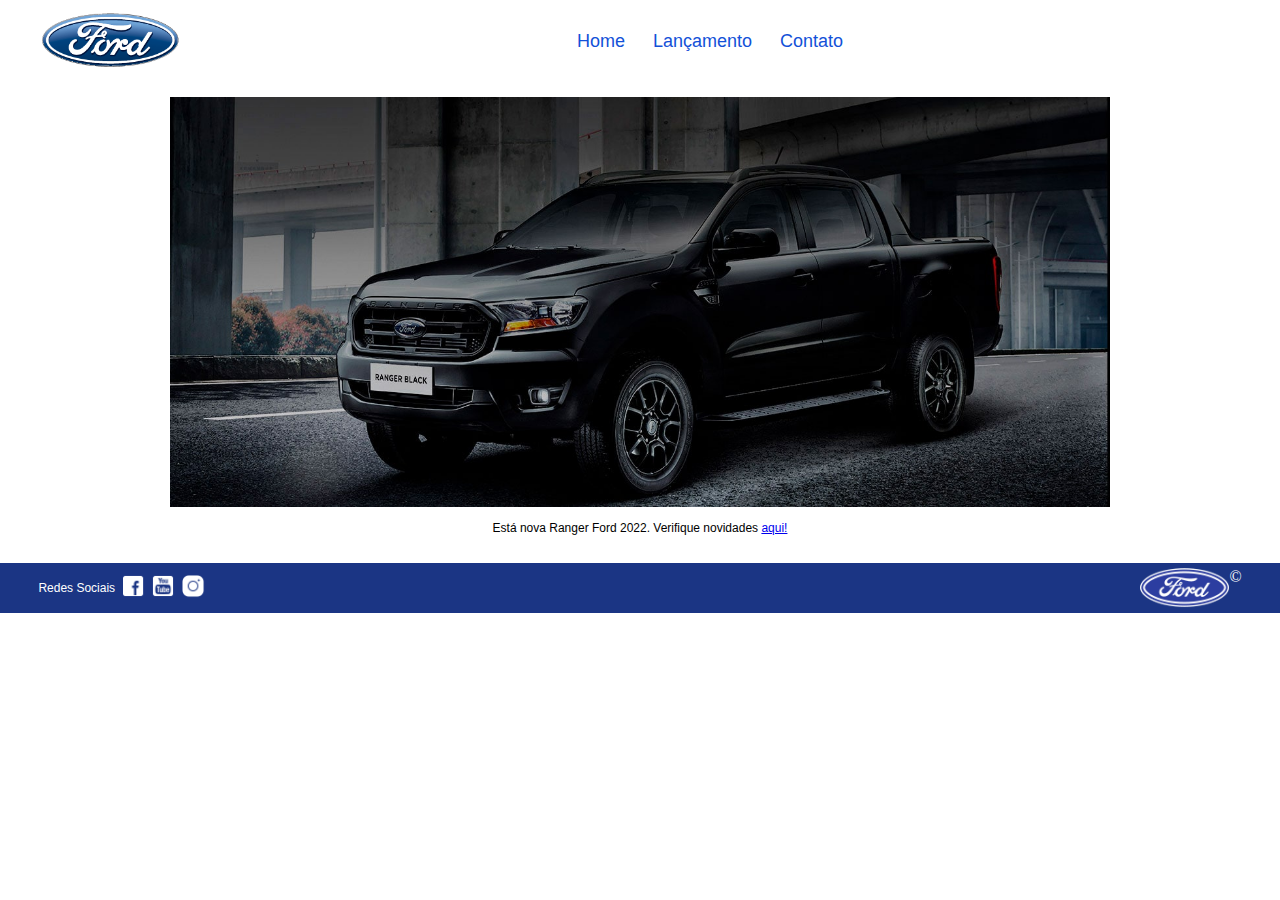
<file: index.html>
<!DOCTYPE html>
<html lang="pt-br">

<head>
    <meta charset="UTF-8">
    <meta name="viewport" content="width=device-width, initial-scale=1.0">
    <title>Site Ford</title>
    <link rel="stylesheet" href="css/style.css">
    <link href="https://fonts.cdnfonts.com/css/ford" rel="stylesheet">
</head>

<body>
    <header>
        <!-- Definições Logo no canto esquerdo -->
        <div class="logoFord">
            <a href="index.html">
                <img src="img/logo-ford-256.png" alt="Logo da Empresa">
            </a>
        </div>

        <!-- Definições para os Links do Menu centralizado -->
        <div class="menuLinksGerais">
            <ul>
                <a href="index.html">Home</a>
                <a href="lancamento.html">Lançamento</a>
                <a href="contato.html">Contato</a>
            </ul>
        </div>
    </header>

    <main>
        <!-- Imagem do novo carro Ford -->
        <div class="carroRanger2022">
            <a href="lancamento.html">
                <img src="img/imagem_1.jpg" alt="Imagem do Carro"> </a>
            <p> Está nova Ranger Ford 2022. Verifique novidades <a href="lancamento.html"> aqui! </a></p>
        </div>
    </main>

    <footer>
        <!-- Links e Infomações da Ford facebook, youtube e instagram -->
        <div>
            <ul class="redesSociais">
                <p> Redes Sociais </p>
                <a href="https://www.facebook.com/FordBrasil/?locale=pt_BR">
                    <img src="img/facebook-50.png" alt="Links Facebook"> </a>
                <a href="https://www.youtube.com/@fordbrasil">
                    <img src="img/youtube-squared-50.png" alt="Links Youtube"> </a>
                <a href="https://www.instagram.com/fordbrasil/">
                    <img src="img/instagram-logo-50.png" alt="Links Instagram"> </a>
            </ul>
        </div>

        <!-- Logo chapada cato inferior direito -->
        <div class="logoChapado">
            <img src="img/ford-96.png"> &copy;
        </div>
    </footer>
</body>

</html>
</file>
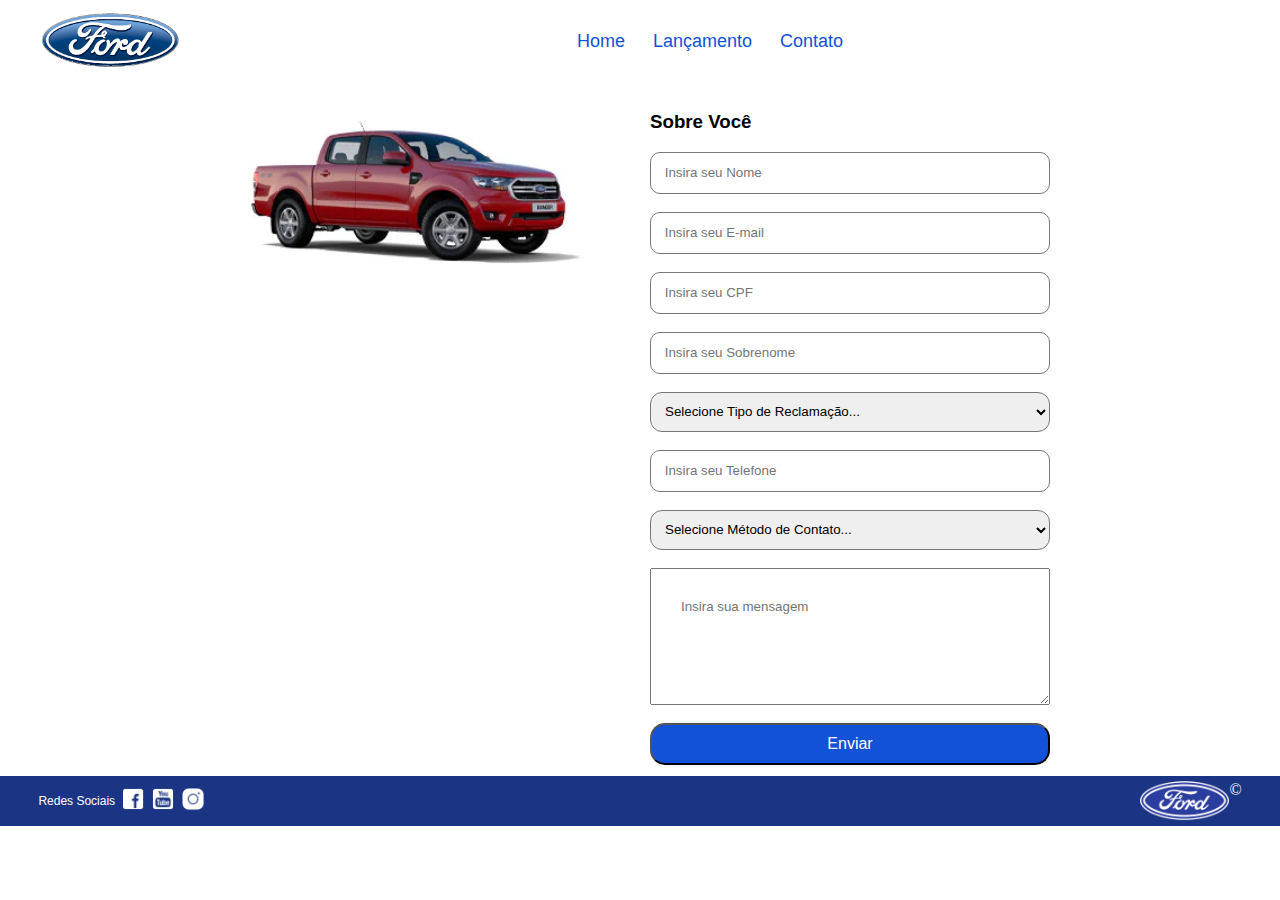
<file: contato.html>
<!DOCTYPE html>
<html lang="pt-br">

<head>
    <meta charset="UTF-8">
    <meta name="viewport" content="width=device-width, initial-scale=1.0">
    <title>Site Ford</title>
    <link rel="stylesheet" href="css/style.css">
    <link href="https://fonts.cdnfonts.com/css/ford" rel="stylesheet">
</head>

<body>
    <header>
        <!-- Definições Logo no canto esquerdo -->
        <div class="logoFord">
            <a href="index.html">
                <img src="img/logo-ford-256.png" alt="Logo da Empresa">
            </a>
        </div>

        <!-- Definições para os Links do Menu centralizado -->
        <div class="menuLinksGerais">
            <ul>
                <a href="index.html">Home</a>
                <a href="lancamento.html">Lançamento</a>
                <a href="contato.html">Contato</a>
            </ul>
        </div>
    </header>

    <main id="mainContato">
        <div class="carroFormulario">
            <img src="img/xls 2.2 diesel.jpg" alt="Carro xls">
        </div>
        <!-- Dfinições para o formulário-->
        <div class="formulario">
            <!-- Seção: Sobre Você -->
            <h3>Sobre Você</h3>

            <!-- Nome -->
            <label for="nome"> </label>
            <input type="text" id="nome" name="nome" placeholder=" Insira seu Nome " required title="Digite seu Nome">
            <br>

            <!-- E-mail -->
            <label for="email"> </label>
            <input type="email" id="email" name="email" placeholder=" Insira seu E-mail " required
                title="DIgite seu E-mail">
            <br>

            <!-- CPF -->
            <label for="cpf"> </label>
            <input type="text" id="cpf" name="cpf" placeholder=" Insira seu CPF "
                title="Digite um CPF no formato 000.000.000-00" required>
            <br>

            <!-- Sobrenome -->
            <label for="sobrenome"> </label>
            <input type="text" id="sobrenome" name="sobrenome" placeholder=" Insira seu Sobrenome " required
                title="DIgite seu E-mail">
            <br>

            <!-- Seção: Reclamação -->
            <label for="reclamacao"> </label>
            <select id="reclamacao" name="reclamacao" required>
                <option value="" disabled selected> Selecione Tipo de Reclamação...</option>
                <option value="elogio">Elogio</option>
                <option value="reclamacao">Reclamação</option>
                <option value="solicitacao">Solicitação</option>
            </select>
            <br>

            <!-- Telefone -->
            <label for="telefone"> </label>
            <input type="tel" id="telefone" name="telefone" pattern="\(\d{2}\) \d{4,5}-\d{4}"
                placeholder=" Insira seu Telefone " title="Digite um telefone no formato (00) 0000-0000" required>
            <br>

            <!-- Seção: Contato -->
            <label for="contato"></label>
            <select id="contato" name="contato" required>
                <option value="" disabled selected> Selecione Método de Contato...</option>
                <option value="telefone">Telefone</option>
                <option value="whatsapp">WhatsApp</option>
                <option value="email">E-mail</option>
            </select>
            <br>
            
            <!-- Mensagem -->
            <label for="mensagem"></label>
            <textarea id="mensagem" name="mensagem" placeholder="Insira sua mensagem" rows="5" required></textarea>
            <br>


            <button class="botaoContato">Enviar</button>

        </div>
    </main>

    <footer>
        <!-- Links e Infomações da Ford facebook, youtube e instagram -->
        <div>
            <ul class="redesSociais">
                <p> Redes Sociais </p>
                <a href="https://www.facebook.com/FordBrasil/?locale=pt_BR">
                    <img src="img/facebook-50.png" alt="Links Facebook"> </a>
                <a href="https://www.youtube.com/@fordbrasil">
                    <img src="img/youtube-squared-50.png" alt="Links Youtube"> </a>
                <a href="https://www.instagram.com/fordbrasil/">
                    <img src="img/instagram-logo-50.png" alt="Links Instagram"> </a>
            </ul>
        </div>

        <!-- Logo chapada cato inferior direito -->
        <div class="logoChapado">
            <img src="img/ford-96.png"> &copy;
        </div>
    </footer>

</body>

</html>
</file>
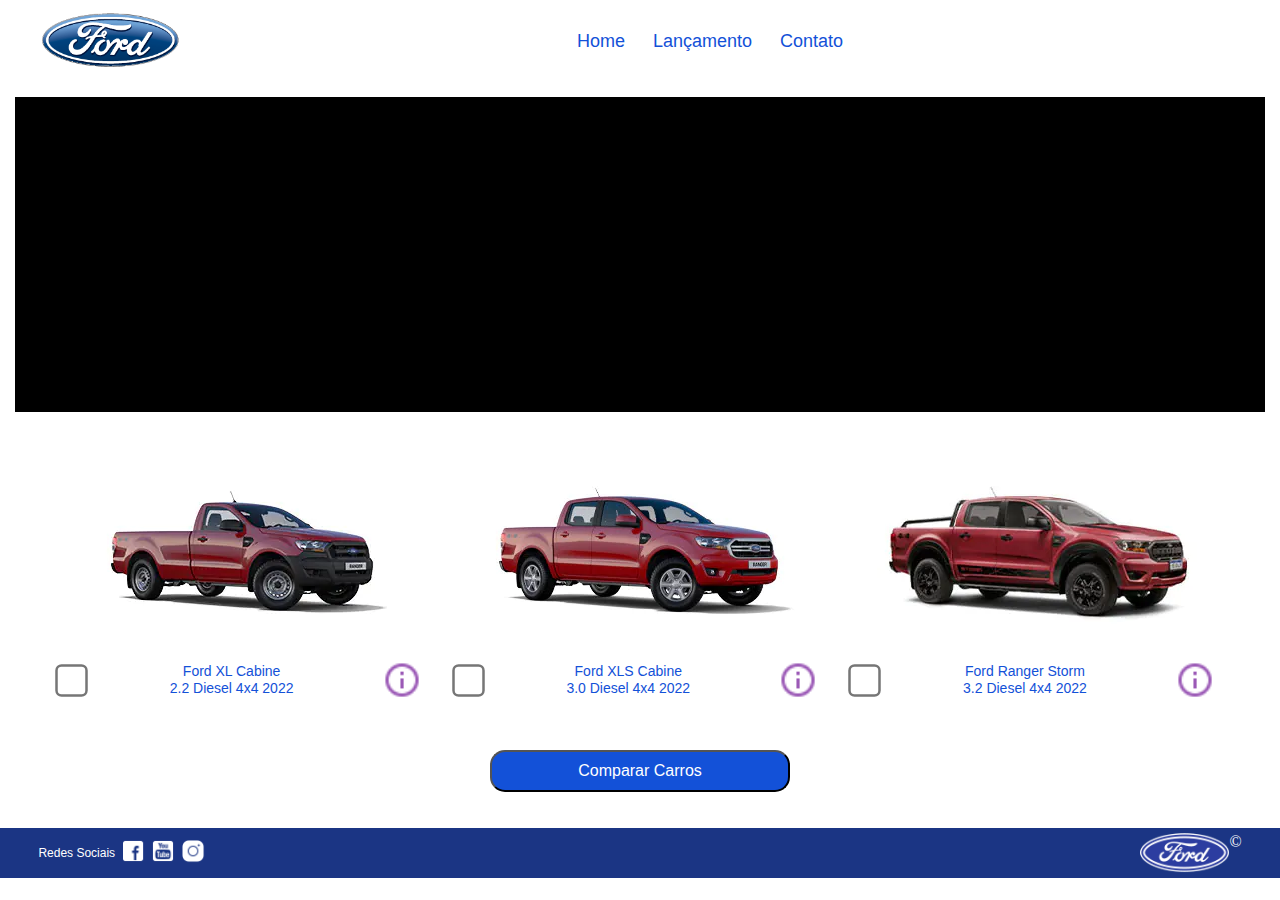
<file: lancamento.html>
<!DOCTYPE html>
<html lang="pt pt_BR">

<head>
    <meta charset="UTF-8">
    <meta name="viewport" content="width=device-width, initial-scale=1.0">
    <title> Lançamentos Ford </title>
    <link rel="stylesheet" href="css/style.css">
    <link href="https://fonts.cdnfonts.com/css/ford" rel="stylesheet">
</head>

<body>
    <header>
        <!-- Definições Logo no canto esquerdo -->
        <div class="logoFord">
            <a href="index.html">
                <img src="img/logo-ford-256.png" alt="Logo da Empresa">
            </a>
        </div>

        <!-- Definições para os Links do Menu centralizado -->
        <div class="menuLinksGerais">
            <ul>
                <a href="index.html">Home</a>
                <a href="lancamento.html">Lançamento</a>
                <a href="contato.html">Contato</a>
            </ul>
        </div>
    </header>

    <main>
        <div class="videoPromocional">
            <iframe width="560" height="315" src="https://www.youtube.com/embed/vQsryuNmsL0?si=DXrHQfa2qUrJY-lS"
                title="YouTube video player" frameborder="0"
                allow="accelerometer; autoplay; clipboard-write; encrypted-media; gyroscope; picture-in-picture; web-share"
                referrerpolicy="strict-origin-when-cross-origin" allowfullscreen>
            </iframe>
        </div>

        <!--Tabela para comparar carros-->
        <div class="meioMain">
            <div class="carrosLancamento">
                <table>
                    <tr>
                        <!-- Carro XL Cabine -->
                        <td>
                            <img src="img/XL Cabine.jpg" alt="Ford XL Cabine">
                            <div class="modelo-container">
                                <input type="checkbox" name="xlCabine" id="xlCabine1">
                                <label for="xlCabine1">
                                    Ford XL Cabine <br> 2.2 Diesel 4x4 2022
                                </label>
                                <img src="img/info.png" alt="Informações" class="simboloInfo">
                            </div>
                        </td>

                        <!-- Carro XLS -->
                        <td>
                            <img src="img/xls 2.2 diesel.jpg" alt="Ford XLS Diesel">
                            <div class="modelo-container">
                                <input type="checkbox" name="xlsDiesel" id="xlsDiesel1">
                                <label for="xlsDiesel1">
                                    Ford XLS Cabine <br> 3.0 Diesel 4x4 2022
                                </label>
                                <img src="img/info.png" alt="Informações" class="simboloInfo">
                            </div>
                        </td>

                        <!-- Carro Storm -->
                        <td>
                            <img src="img/storm.jpg" alt="Ford Ranger Storm">
                            <div class="modelo-container">
                                <input type="checkbox" name="storm" id="storm1">
                                <label for="storm1">
                                    Ford Ranger Storm <br> 3.2 Diesel 4x4 2022
                                </label>
                                <img src="img/info.png" alt="Informações" class="simboloInfo">
                            </div>
                        </td>
                    </tr>
                </table>
            </div>
            <button class="botaoCompararCarros">
                Comparar Carros
            </button>
        </div>


    </main>

    </main>

    <footer>
        <!-- Links e Infomações da Ford facebook, youtube e instagram -->
        <div>
            <ul class="redesSociais">
                <p> Redes Sociais </p>
                <a href="https://www.facebook.com/FordBrasil/?locale=pt_BR">
                    <img src="img/facebook-50.png" alt="Links Facebook"> </a>
                <a href="https://www.youtube.com/@fordbrasil">
                    <img src="img/youtube-squared-50.png" alt="Links Youtube"> </a>
                <a href="https://www.instagram.com/fordbrasil/">
                    <img src="img/instagram-logo-50.png" alt="Links Instagram"> </a>
            </ul>
        </div>

        <!-- Logo chapada cato inferior direito -->
        <div class="logoChapado">
            <img src="img/ford-96.png"> &copy;
        </div>
    </footer>
</body>

</html>
</file>
<file: css/style.css>
/* Configuração geral pagina */
body {
    margin: 0%;
    padding: 0%;
}


/* index.html: Estilos gerais do header */
header {
    display: flex;
    justify-content: space-between;
    align-items: center;
    padding: 10px 40px;
    background-color: white;
}

/* index.html Header: Logo Ford a esquerda */
.logoFord img {
    width: 140px;
    height: auto;
}

/* index.html Header: Edição do menu com links que redirecionam a outras páginas do site */
.menuLinksGerais {
    flex: 1;
    display: flex;
    justify-content: center;
}

.menuLinksGerais ul {
    padding: 0;
    width: 60%;
    text-align: center;
    list-style-type: none;
    margin: 0 auto;
}

.menuLinksGerais a {
    display: inline-block;
    text-decoration: none;
    color: #1351d8;
    font-family: 'Ford', sans-serif;
    font-size: 18px;
    transition: transform 0.3s ease, color 0.3s ease;
    padding: 8px 12px;
}

.menuLinksGerais a:hover {
    color: #007bff;
    transform: translateY(-10px)
}

/* index.html Header: Edição para gerar responsávidade */
@media (max-width: 800px) {
    header {
        flex-direction: column;
        align-items: center;
    }

    .menuLinksGerais {
        display: flex;
        justify-content: center;
        align-items: center;
        width: 100%;
        flex-wrap: wrap;
    }

    .menuLinksGerais a {
        font-size: 12px;
        margin: 5px 10px;
        text-align: center;
        flex: 1 0 auto;
        max-width: 120px;
    }

    .menuLinksGerais ul {
        display: flex;
        justify-content: center;
        width: 100%;
        padding: 0;
        margin: 0;
        list-style: none;
    }

    .logoFord img {
        width: 90px;
    }
}

/* index.html Main: Estilos gerais do main */
main {
    background-color: white;
    border-bottom: 1px solid white;
    padding: 15px;
}

/* index.html Main: Imagem novo CarroFord */
.carroRanger2022 {
    text-align: center;
}

.carroRanger2022 img {
    max-width: 100%;
    width: 100%;
    max-width: 940px;
    height: auto;
}

/* index.html Main: Texto abaixo da imagem */
.carroRanger2022 p {
    color: black;
    font-family: 'Ford', sans-serif;
    font-size: 12px;
    text-align: center;
    margin-top: 10px;
}

/* index.html Main: Edição para gerar responsávidade */
@media (max-width: 800px) {
    main {
        padding: 10px;
    }

    .carroRanger2022 p {
        font-size: 14px;
        /* Aumenta um pouco para melhor leitura em celular */
    }
}


/* index.html Estilos gerais do footer */
footer {
    background-color: #1B3584;
    padding: 0 3%;
    display: flex;
    justify-content: space-between;
    align-items: center;
    height: auto;
    min-height: 50px;
    width: 100%;
    box-sizing: border-box;
    flex-wrap: wrap
}

/* index.html Footer: Redes sociais (esquerda) */
.redesSociais {
    display: flex;
    align-items: center;
    gap: 6px;
    margin: 5px 0;
    flex-wrap: wrap;
    padding: 0;
}

/* index.html Footer: Texto especificando redes sociais */
.redesSociais p {
    color: white;
    font-family: 'Ford', sans-serif;
    font-size: 12px;
    margin: 0;
}

/* index.html Footer: Ícones das redes sociais */
.redesSociais img {
    height: 24px;
    width: auto;
}

/* index.html Footer: Logo chapada canto inferior direito Ford */
.logoChapado img {
    height: 40px;
    width: auto;
}

.logoChapado {
    display: flex;
    color: white;
}

/* index.html Main: Edição para gerar responsávidade */
@media (max-width: 800px) {
    footer {
        flex-direction: column;
        align-items: center;
        text-align: center;
        padding: 10px;
    }

    .logoChapado {
        justify-content: center;
        margin: 5px 0;
    }

    .redesSociais p {
        font-size: 14px;
        /* Leitura melhor no celular */
    }
}



/* lancamento.html Main: Estilos video promocional */
.videoPromocional {
    display: flex;
    justify-content: center;
    margin: 0 auto;
    background-color: black;
    width: 100%;
    height: 315px;
}

.videoPromocional iframe {
    width: 580px;
    aspect-ratio: 16/9;
    border: none;
}

/* lancamento.html Main: Estilos carros a venda */
.carrosLancamento {
    padding: 20px;
    font-family: Arial, sans-serif;
}

.carrosLancamento table {
    width: 100%;
    table-layout: fixed;
    border-collapse: separate;
    border-spacing: 20px;
}

.carrosLancamento td {
    width: 30%;
    text-align: center;
    vertical-align: top;
    padding: 10px;
    box-shadow: 0 0 10px white;
    border-radius: 8px;
}

.carrosLancamento img {
    max-width: 100%;
    height: auto;
}

.modelo-container {
    display: flex;
    align-items: center;
    justify-content: space-between;
    gap: 10px;
    font-size: 14px;
    margin-top: 10px;
}

.modelo-container label {
    flex: 1;
    line-height: 1.2;
    font-family: 'Ford', sans-serif;
    color: #1351d8;


}

.simboloInfo {
    width: 40px;
    height: 40px;
    cursor: pointer;
}

.modelo-container input[type="checkbox"] {
    margin: 0;
    transform: scale(2.5);
    margin-right: 1%;
}

/* lancamento.html Main: Botão no lançamento */
.meioMain {
    justify-items: center;
}

.botaoCompararCarros {
    display: flex;
    justify-content: center;
    align-items: center;
    font-family: 'Ford', sans-serif;
    margin-bottom: 20px;
    font-size: 16px;
    color: white;
    background-color: #1351d8;
    padding: 10px 20px;
    border-radius: 15px;
    min-width: 300px;
    max-width: 400px;
    cursor: pointer;
}

@media (max-width: 800px) {
    .videoPromocional {
        height: auto;
        padding: 0 10px;
    }

    .videoPromocional iframe {
        width: 100%;
        height: auto;
        aspect-ratio: 16 / 9;
        max-width: 100%;
    }

    .carrosLancamento table {
        display: block;
    }

    .carrosLancamento tr {
        display: block;
    }

    .carrosLancamento td {
        display: block;
        width: 100%;
        margin-bottom: 20px;
    }

    .modelo-container {
        flex-wrap: nowrap;
        flex-direction: row;
        align-items: center;
        justify-content: space-between;
    }

    .modelo-container input[type="checkbox"] {
        transform: scale(1.5);
        margin: 0 10px 0 0;
    }

    .modelo-container .texto-modelo {
        display: flex;
        flex-direction: column;
        justify-content: center;
        flex: 1;
        font-size: 13px;
    }

    .simboloInfo {
        width: 28px;
        height: 28px;
        margin-left: 10px;
    }
}


/* contato.html Main: Edição geral do main em contato */
#mainContato {
    display: flex;
    justify-content: center;
    padding: 10px;
    width: 100%;
    box-sizing: border-box;
    gap: 20px;
    flex-wrap: wrap;
}

/* contato.html Main: Edição da visualização do formulario */
.carroFormulario img {
    max-width: 90%;
    width: 400px;
    height: auto;
}

.formulario {
    display: flex;
    flex-direction: column;
    justify-content: center;
    font-family: 'Ford', sans-serif;
    font-size: 16px;
    color: black;
    min-width: 280px;
    max-width: 400px;
    width: 100%;
    box-sizing: border-box;
}

/* contato.html Main: Edição nas caixas de interação com o cliente */
.formulario input {
    height: 30px;
    border-radius: 10px;
    font-family: 'Ford', sans-serif;
    border: 1px solid #797979;
    padding: 5px 10px;
}

#mensagem {
    padding: 30px;
    align-items: top;
    font-family: 'Ford', sans-serif;
}

.formulario select {
    height: 40px;
    border-radius: 12px;
    font-family: 'Ford', sans-serif;
    padding: 5px 10px;
}

.botaoContato {
    display: flex;
    justify-content: center;
    align-items: center;
    font-family: 'Ford', sans-serif;
    font-size: 16px;
    color: white;
    background-color: #1351d8;
    padding: 10px 20px;
    border-radius: 15px;
    width: 100%;
    max-width: 400px;
    cursor: pointer;
}

/* contato.html Main: Edição para gerar responsávidade */
@media (max-width: 800px) {
    #mainContato {
        flex-direction: column;
        align-items: center;
    }

    .carroFormulario {
        display: flex;
        justify-content: center;
    }

    .carroFormulario img {
        width: 70%;
        max-width: 300px;
    }

    .formulario {
        width: 100%;
    }

    .botaoContato {
        width: 100%;
    }
}
</file>
